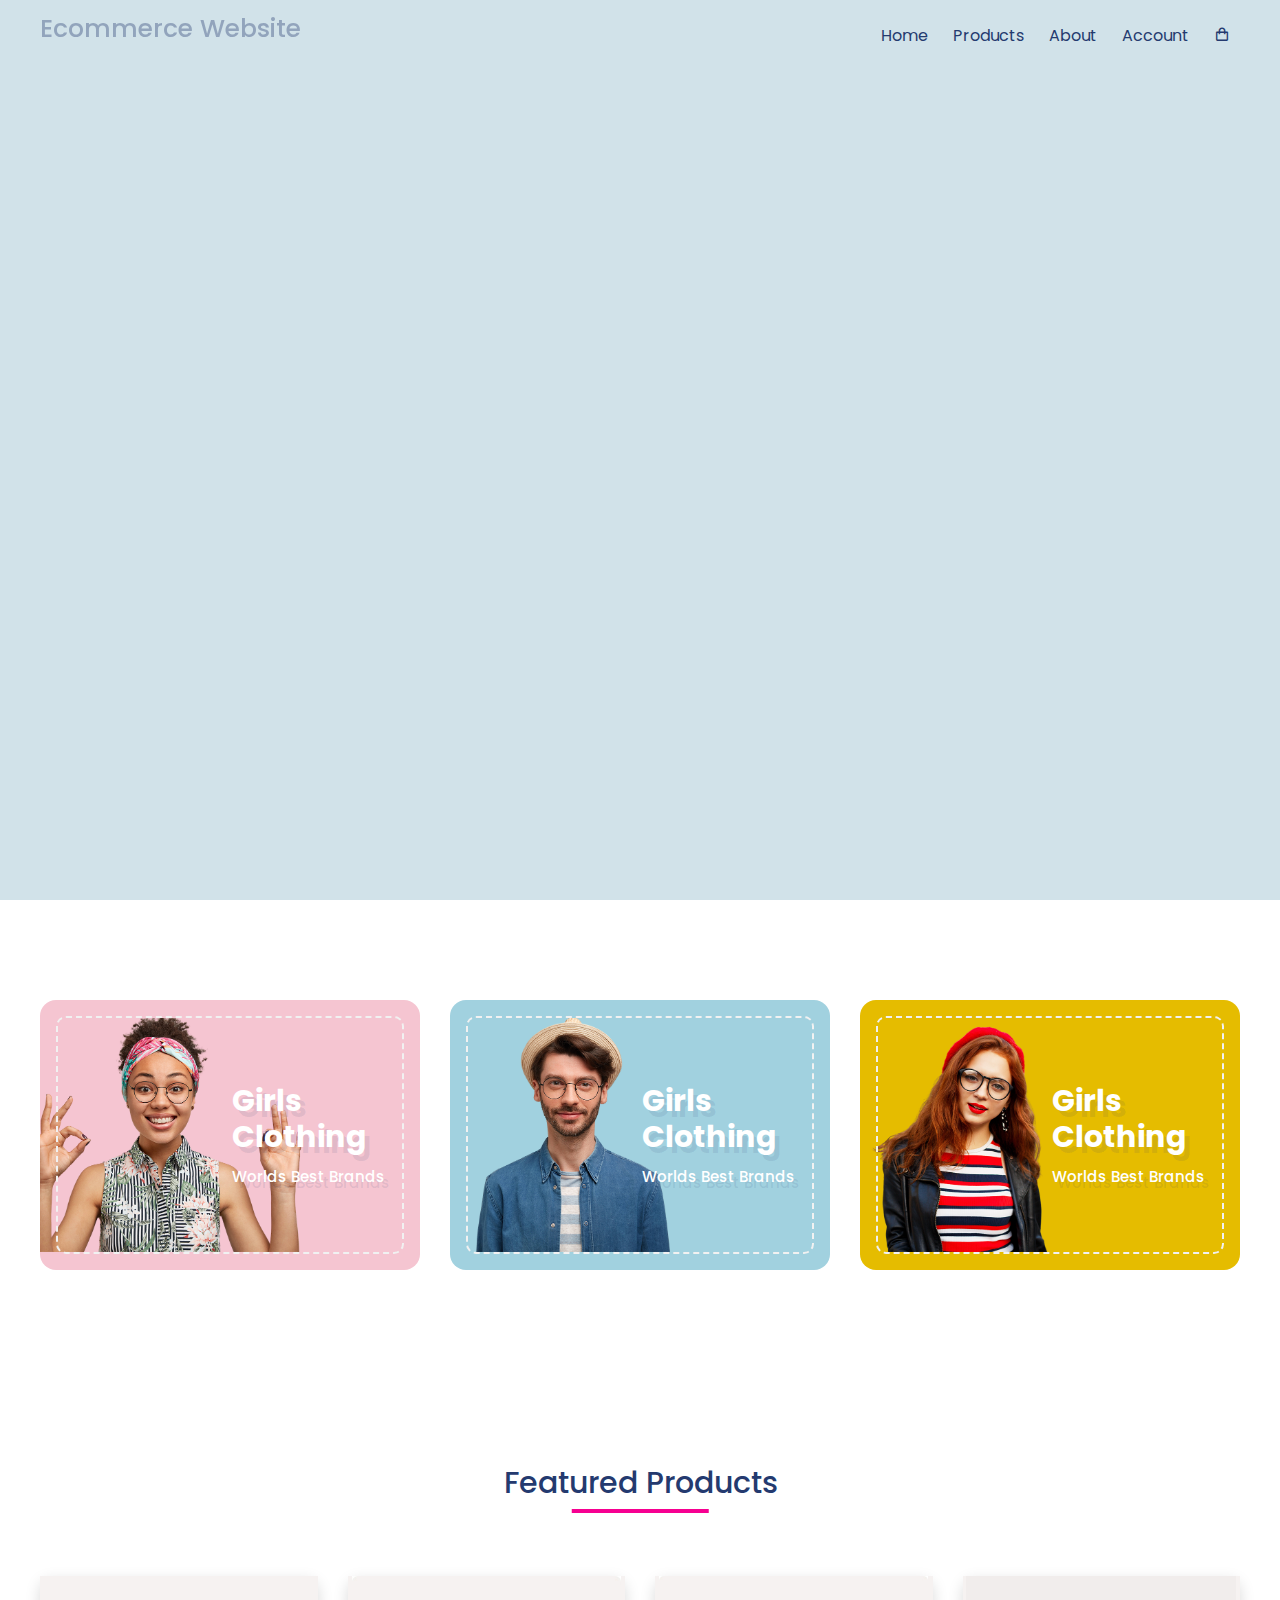
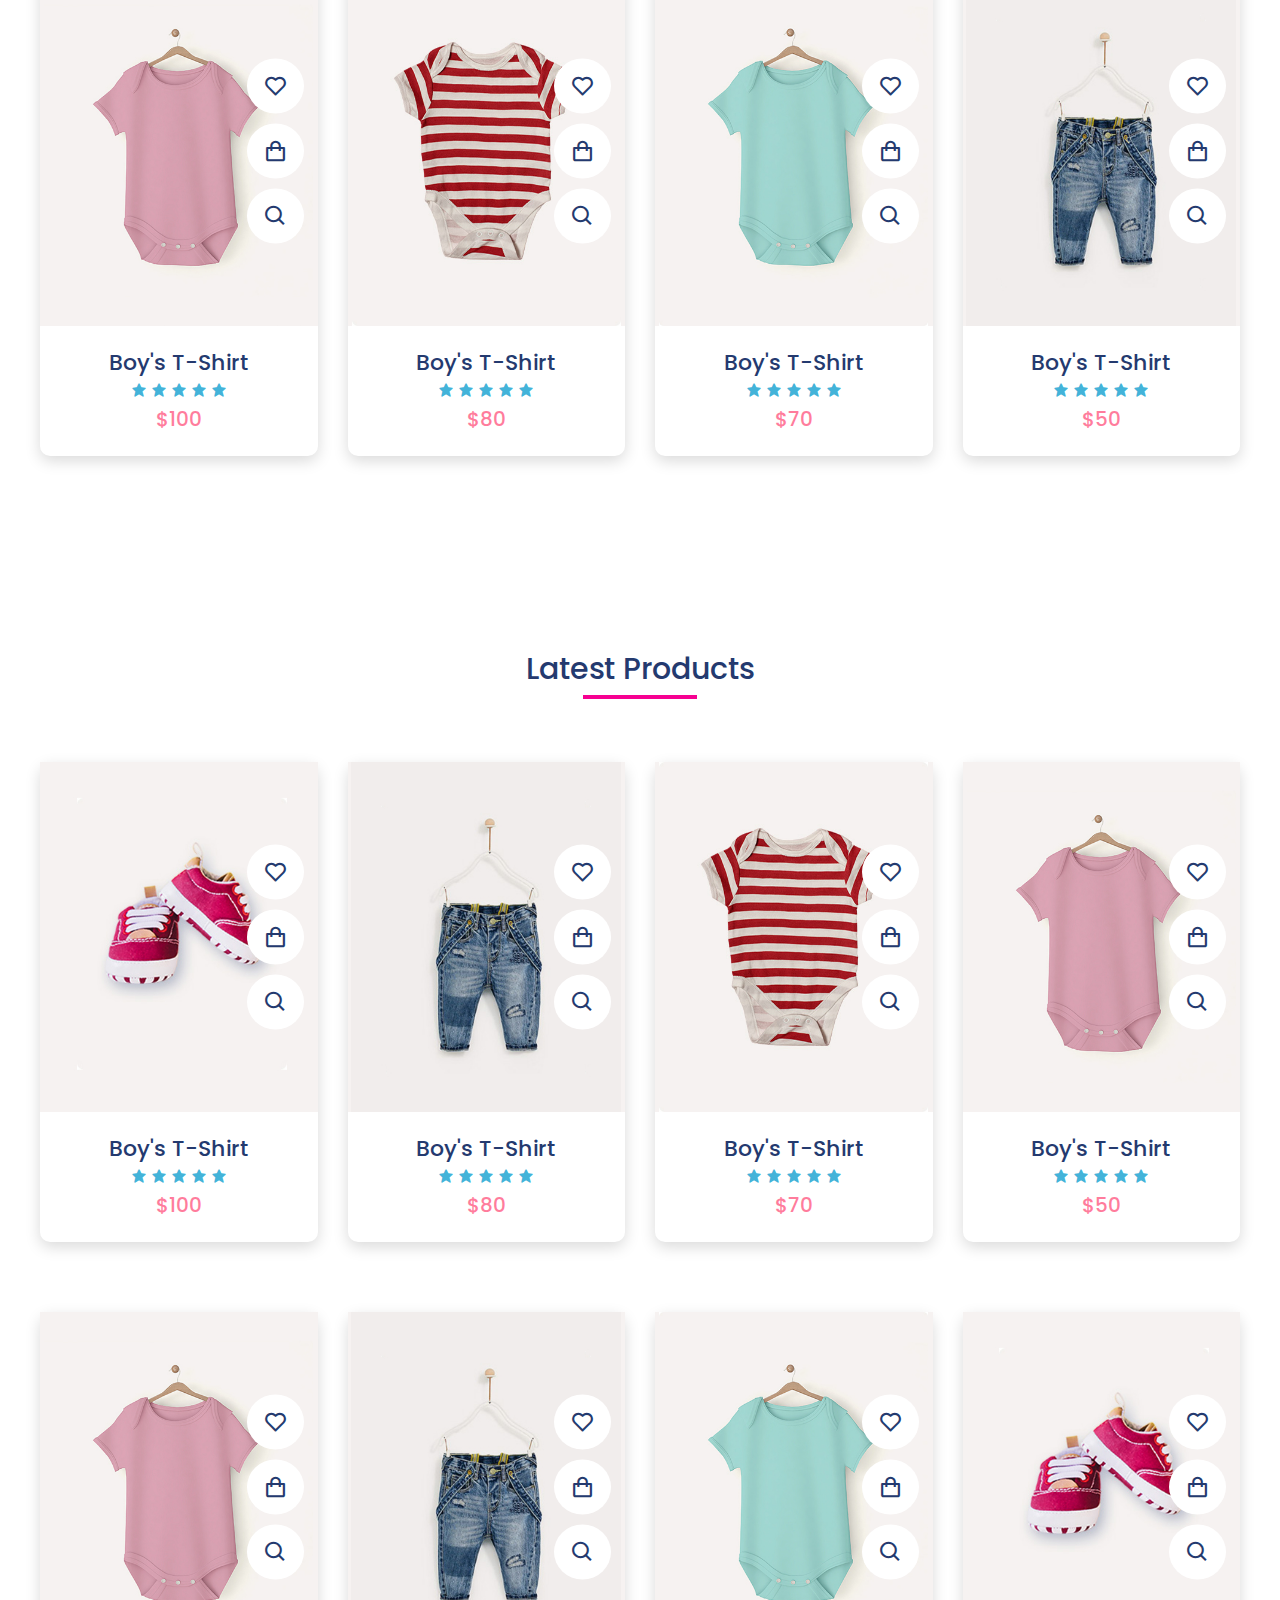
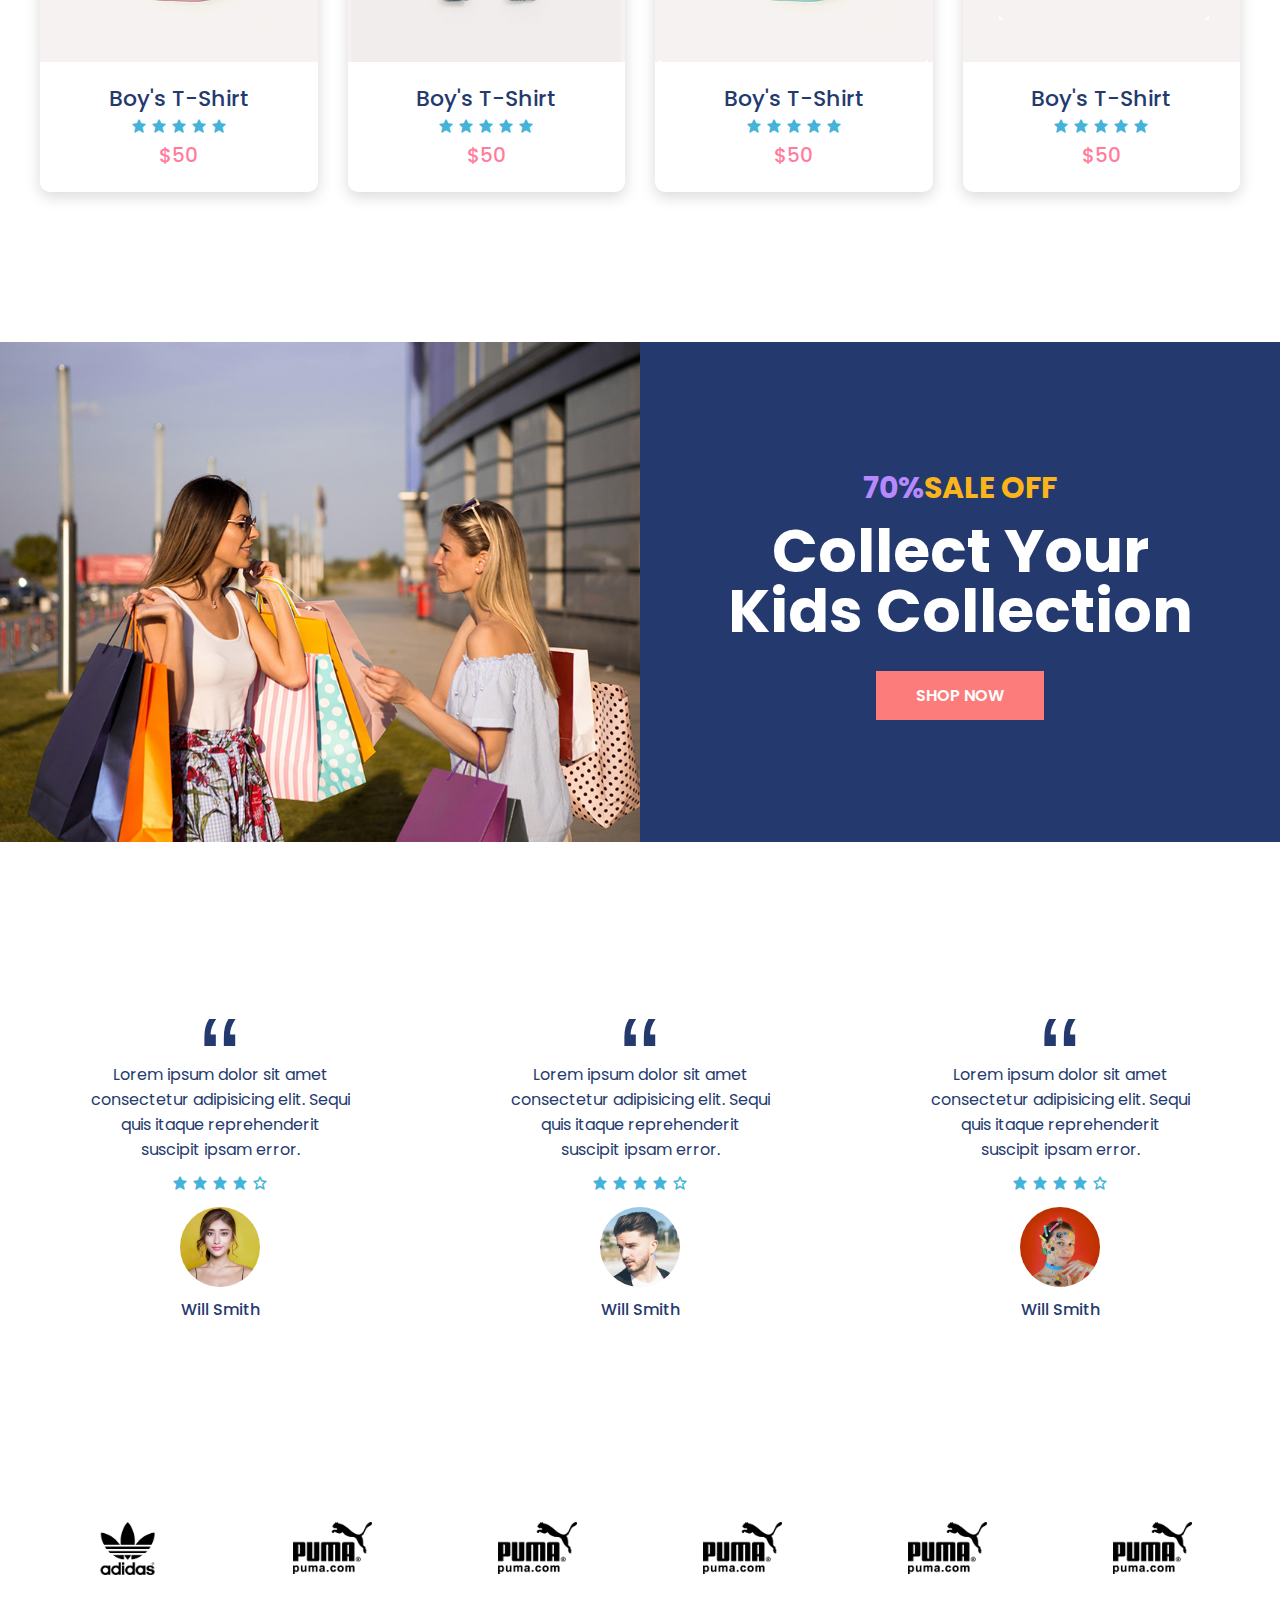
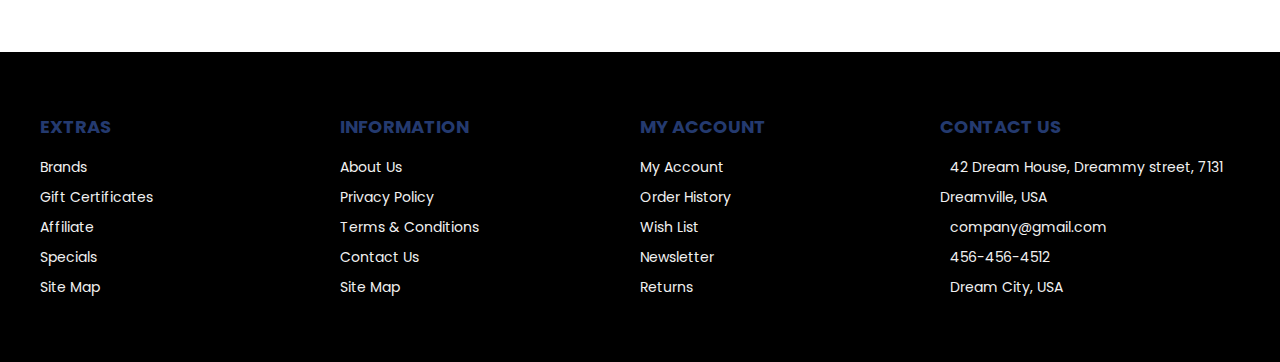
<file: index.html>
<!DOCTYPE html>
<html lang="en">

<head>
    <meta charset="UTF-8">
    <meta name="viewport" content="width=device-width, initial-scale=1.0">
    <link rel="shortcut icon" href="./image/favicon.ico" type="image/x-icon">
    <link rel="stylesheet" href="https://cdn.jsdelivr.net/npm/boxicons@latest/css/boxicons.min.css">
    <link rel="stylesheet" href="./css/style.css">
    <link rel="preconnect" href="https://fonts.gstatic.com">
    <link href="https://fonts.googleapis.com/css2?family=Poppins:ital,wght@0,200;0,400;0,600;0,700;1,300&display=swap" rel="stylesheet">
    <title>Ecommerce Website</title>
</head>

<body>
    <header id="home" class="header">
        <nav class="nav">
            <div class="navigation container">

                <div class="logo">
                    <h1>Ecommerce Website</h1>
                </div>
                <div class="menu">
                    <div class="top-nav">
                        <div class="logo">
                            <h1>Ecommerce Website</h1>
                        </div>

                        <div class="close">
                            <i class="bx bx-x"></i>
                        </div>
                    </div>

                    <ul class="nav-list">
                        <li class="nav-item">
                            <a href="#home" class="nav-link scroll-link">Home</a>
                        </li>
                        <li class="nav-item">
                            <a href="product.html" class="nav-link ">Products</a>
                        </li>
                        <li class="nav-item">
                            <a href="#about" class="nav-link scroll-link">About</a>
                        </li>
                        <li class="nav-item">
                            <a href="#account" class="nav-link scroll-link">Account</a>
                        </li>
                        <li class="nav-item">
                            <a href="cart.html" class="nav-link icon">
                                <i class="bx bx-shopping-bag"></i></a>
                        </li>
                    </ul>
                </div>
                <a href="cart.html" class="cart-icon">
                    <i class="bx bx-shopping-bag"></i></a>
                <div class="hamburger">
                    <i class="bx bx-menu"></i> </div>
        </nav>
        <img src="./image/banner.png" class="hero-img" alt="" />
        <div class="hero-content">
            <h2><span class="discount">70%</span>SALE OFF</h2>
            <h1>
                <span>Summer Vibes</span>
                <span>mode on</span></h1>
            <a href="#" class="btn">shop now</a>
        </div>
    </header>
    <main>
        <section class="section advert">
            <div class="advert-center container">
                <div class="advert-box">
                    <div class="dotted">
                        <div class="container content">
                            <h2>Girls
                                <br /> Clothing
                            </h2>
                            <h4>Worlds Best Brands</h4>
                        </div>
                        <img src="./image/advert1.png" alt="" /> </div>
                </div>
                <div class="advert-box">
                    <div class="dotted">
                        <div class="container content">
                            <h2>Girls
                                <br /> Clothing
                            </h2>
                            <h4>Worlds Best Brands</h4>
                        </div>
                        <img src="./image/advert2.png" alt="" /> </div>
                </div>
                <div class="advert-box">
                    <div class="dotted">
                        <div class="container content">
                            <h2>Girls
                                <br /> Clothing
                            </h2>
                            <h4>Worlds Best Brands</h4>
                        </div>
                        <img src="./image/advert3.png" alt="" /> </div>
                </div>
            </div>
        </section>
        <!--featured product-->
        <section class="section featured">
            <div class="title">
                <h1>Featured Products</h1>
            </div>
            <div class="product-center container">
                <div class="product">
                    <div class="product-header">
                        <img src="./image/pic1.jpg" alt="" />
                        <ul class="icons">
                            <span><i class="bx bx-heart"></i></span>
                            <span><i class="bx bx-shopping-bag"></i></span>
                            <span><i class="bx bx-search"></i></span>
                        </ul>
                    </div>
                    <div class="product-footer">
                        <a href="#">
                            <h3>Boy's T-Shirt</h3>
                        </a>
                        <div class="rating">
                            <i class="bx bxs-star"></i>
                            <i class="bx bxs-star"></i>
                            <i class="bx bxs-star"></i>
                            <i class="bx bxs-star"></i>
                            <i class="bx bxs-star"></i>
                        </div>
                        <h4 class="price">$100</h4>
                    </div>
                </div>
                <div class="product">
                    <div class="product-header">
                        <img src="./image/pic2.jpg" alt="" />
                        <ul class="icons">
                            <span><i class="bx bx-heart"></i></span>
                            <span><i class="bx bx-shopping-bag"></i></span>
                            <span><i class="bx bx-search"></i></span>
                        </ul>
                    </div>
                    <div class="product-footer">
                        <a href="#">
                            <h3>Boy's T-Shirt</h3>
                        </a>
                        <div class="rating">
                            <i class="bx bxs-star"></i>
                            <i class="bx bxs-star"></i>
                            <i class="bx bxs-star"></i>
                            <i class="bx bxs-star"></i>
                            <i class="bx bxs-star"></i>
                        </div>
                        <h4 class="price">$80</h4>
                    </div>
                </div>
                <div class="product">
                    <div class="product-header">
                        <img src="./image/pic3.jpg" alt="" />
                        <ul class="icons">
                            <span><i class="bx bx-heart"></i></span>
                            <span><i class="bx bx-shopping-bag"></i></span>
                            <span><i class="bx bx-search"></i></span>
                        </ul>
                    </div>
                    <div class="product-footer">
                        <a href="#">
                            <h3>Boy's T-Shirt</h3>
                        </a>
                        <div class="rating">
                            <i class="bx bxs-star"></i>
                            <i class="bx bxs-star"></i>
                            <i class="bx bxs-star"></i>
                            <i class="bx bxs-star"></i>
                            <i class="bx bxs-star"></i>
                        </div>
                        <h4 class="price">$70</h4>
                    </div>
                </div>
                <div class="product">
                    <div class="product-header">
                        <img src="./image/pic4.jpg" alt="" />
                        <ul class="icons">
                            <span><i class="bx bx-heart"></i></span>
                            <span><i class="bx bx-shopping-bag"></i></span>
                            <span><i class="bx bx-search"></i></span>
                        </ul>
                    </div>
                    <div class="product-footer">
                        <a href="#">
                            <h3>Boy's T-Shirt</h3>
                        </a>
                        <div class="rating">
                            <i class="bx bxs-star"></i>
                            <i class="bx bxs-star"></i>
                            <i class="bx bxs-star"></i>
                            <i class="bx bxs-star"></i>
                            <i class="bx bxs-star"></i>
                        </div>
                        <h4 class="price">$50</h4>
                    </div>
                </div>
            </div>
        </section>
        <!--Latest Products-->
        <section class="section featured">
            <div class="title">
                <h1>Latest Products</h1>
            </div>
            <div class="product-center container">
                <div class="product">
                    <div class="product-header">
                        <img src="./image/pic5.jpg" alt="" />
                        <ul class="icons">
                            <span><i class="bx bx-heart"></i></span>
                            <span><i class="bx bx-shopping-bag"></i></span>
                            <span><i class="bx bx-search"></i></span>
                        </ul>
                    </div>
                    <div class="product-footer">
                        <a href="#">
                            <h3>Boy's T-Shirt</h3>
                        </a>
                        <div class="rating">
                            <i class="bx bxs-star"></i>
                            <i class="bx bxs-star"></i>
                            <i class="bx bxs-star"></i>
                            <i class="bx bxs-star"></i>
                            <i class="bx bxs-star"></i>
                        </div>
                        <h4 class="price">$100</h4>
                    </div>
                </div>
                <div class="product">
                    <div class="product-header">
                        <img src="./image/pic4.jpg" alt="" />
                        <ul class="icons">
                            <span><i class="bx bx-heart"></i></span>
                            <span><i class="bx bx-shopping-bag"></i></span>
                            <span><i class="bx bx-search"></i></span>
                        </ul>
                    </div>
                    <div class="product-footer">
                        <a href="#">
                            <h3>Boy's T-Shirt</h3>
                        </a>
                        <div class="rating">
                            <i class="bx bxs-star"></i>
                            <i class="bx bxs-star"></i>
                            <i class="bx bxs-star"></i>
                            <i class="bx bxs-star"></i>
                            <i class="bx bxs-star"></i>
                        </div>
                        <h4 class="price">$80</h4>
                    </div>
                </div>
                <div class="product">
                    <div class="product-header">
                        <img src="./image/pic2.jpg" alt="" />
                        <ul class="icons">
                            <span><i class="bx bx-heart"></i></span>
                            <span><i class="bx bx-shopping-bag"></i></span>
                            <span><i class="bx bx-search"></i></span>
                        </ul>
                    </div>
                    <div class="product-footer">
                        <a href="#">
                            <h3>Boy's T-Shirt</h3>
                        </a>
                        <div class="rating">
                            <i class="bx bxs-star"></i>
                            <i class="bx bxs-star"></i>
                            <i class="bx bxs-star"></i>
                            <i class="bx bxs-star"></i>
                            <i class="bx bxs-star"></i>
                        </div>
                        <h4 class="price">$70</h4>
                    </div>
                </div>
                <div class="product">
                    <div class="product-header">
                        <img src="./image/pic1.jpg" alt="" />
                        <ul class="icons">
                            <span><i class="bx bx-heart"></i></span>
                            <span><i class="bx bx-shopping-bag"></i></span>
                            <span><i class="bx bx-search"></i></span>
                        </ul>
                    </div>
                    <div class="product-footer">
                        <a href="#">
                            <h3>Boy's T-Shirt</h3>
                        </a>
                        <div class="rating">
                            <i class="bx bxs-star"></i>
                            <i class="bx bxs-star"></i>
                            <i class="bx bxs-star"></i>
                            <i class="bx bxs-star"></i>
                            <i class="bx bxs-star"></i>
                        </div>
                        <h4 class="price">$50</h4>
                    </div>
                </div>
                <div class="product">
                    <div class="product-header">
                        <img src="./image/pic1.jpg" alt="" />
                        <ul class="icons">
                            <span><i class="bx bx-heart"></i></span>
                            <span><i class="bx bx-shopping-bag"></i></span>
                            <span><i class="bx bx-search"></i></span>
                        </ul>
                    </div>
                    <div class="product-footer">
                        <a href="#">
                            <h3>Boy's T-Shirt</h3>
                        </a>
                        <div class="rating">
                            <i class="bx bxs-star"></i>
                            <i class="bx bxs-star"></i>
                            <i class="bx bxs-star"></i>
                            <i class="bx bxs-star"></i>
                            <i class="bx bxs-star"></i>
                        </div>
                        <h4 class="price">$50</h4>
                    </div>
                </div>
                <div class="product">
                    <div class="product-header">
                        <img src="./image/pic4.jpg" alt="" />
                        <ul class="icons">
                            <span><i class="bx bx-heart"></i></span>
                            <span><i class="bx bx-shopping-bag"></i></span>
                            <span><i class="bx bx-search"></i></span>
                        </ul>
                    </div>
                    <div class="product-footer">
                        <a href="#">
                            <h3>Boy's T-Shirt</h3>
                        </a>
                        <div class="rating">
                            <i class="bx bxs-star"></i>
                            <i class="bx bxs-star"></i>
                            <i class="bx bxs-star"></i>
                            <i class="bx bxs-star"></i>
                            <i class="bx bxs-star"></i>
                        </div>
                        <h4 class="price">$50</h4>
                    </div>
                </div>
                <div class="product">
                    <div class="product-header">
                        <img src="./image/pic3.jpg" alt="" />
                        <ul class="icons">
                            <span><i class="bx bx-heart"></i></span>
                            <span><i class="bx bx-shopping-bag"></i></span>
                            <span><i class="bx bx-search"></i></span>
                        </ul>
                    </div>
                    <div class="product-footer">
                        <a href="#">
                            <h3>Boy's T-Shirt</h3>
                        </a>
                        <div class="rating">
                            <i class="bx bxs-star"></i>
                            <i class="bx bxs-star"></i>
                            <i class="bx bxs-star"></i>
                            <i class="bx bxs-star"></i>
                            <i class="bx bxs-star"></i>
                        </div>
                        <h4 class="price">$50</h4>
                    </div>
                </div>
                <div class="product">
                    <div class="product-header">
                        <img src="./image/pic5.jpg" alt="" />
                        <ul class="icons">
                            <span><i class="bx bx-heart"></i></span>
                            <span><i class="bx bx-shopping-bag"></i></span>
                            <span><i class="bx bx-search"></i></span>
                        </ul>
                    </div>
                    <div class="product-footer">
                        <a href="#">
                            <h3>Boy's T-Shirt</h3>
                        </a>
                        <div class="rating">
                            <i class="bx bxs-star"></i>
                            <i class="bx bxs-star"></i>
                            <i class="bx bxs-star"></i>
                            <i class="bx bxs-star"></i>
                            <i class="bx bxs-star"></i>
                        </div>
                        <h4 class="price">$50</h4>
                    </div>
                </div>
            </div>
        </section>
        <section class="section">
            <div class="product-banner">
                <div class="left">
                    <img src="./image/test.jpg" alt="" /> </div>
                <div class="right">
                    <div class="content">
                        <h2><span class="discount">70%</span>SALE OFF</h2>
                        <h1><span>Collect Your</span>
                            <span>Kids Collection</span>
                        </h1>
                        <a href="#" class="btn">Shop Now</a>
                    </div>
                </div>
            </div>
        </section>
        <!--Testinomial-->
        <section class="section">
            <div class="testimonial-center container">
                <div class="testimonial">
                    <span>&ldquo;</span>
                    <p>Lorem ipsum dolor sit amet consectetur adipisicing elit. Sequi quis itaque reprehenderit suscipit ipsam error.</p>
                    <div class="rating">
                        <i class="bx bxs-star"></i>
                        <i class="bx bxs-star"></i>
                        <i class="bx bxs-star"></i>
                        <i class="bx bxs-star"></i>
                        <i class="bx bx-star"></i>
                    </div>
                    <div class="img-cover">
                        <img src="./image/profile1.jpg" alt="" />
                    </div>
                    <h4>Will Smith</h4>
                </div>
                <div class="testimonial">
                    <span>&ldquo;</span>
                    <p>Lorem ipsum dolor sit amet consectetur adipisicing elit. Sequi quis itaque reprehenderit suscipit ipsam error.</p>
                    <div class="rating">
                        <i class="bx bxs-star"></i>
                        <i class="bx bxs-star"></i>
                        <i class="bx bxs-star"></i>
                        <i class="bx bxs-star"></i>
                        <i class="bx bx-star"></i>
                    </div>
                    <div class="img-cover">
                        <img src="./image/profile2.jpg" alt="" />
                    </div>
                    <h4>Will Smith</h4>
                </div>
                <div class="testimonial">
                    <span>&ldquo;</span>
                    <p>Lorem ipsum dolor sit amet consectetur adipisicing elit. Sequi quis itaque reprehenderit suscipit ipsam error.</p>
                    <div class="rating">
                        <i class="bx bxs-star"></i>
                        <i class="bx bxs-star"></i>
                        <i class="bx bxs-star"></i>
                        <i class="bx bxs-star"></i>
                        <i class="bx bx-star"></i>
                    </div>
                    <div class="img-cover">
                        <img src="./image/profile3.jpg" alt="" />
                    </div>
                    <h4>Will Smith</h4>
                </div>
            </div>
        </section>
        <section class="section">
            <div class="brands-center container">
                <div class="brand">
                    <img src="./image/brand1.png" alt="" />
                </div>
                <div class="brand">
                    <img src="./image/brand2.png" alt="" />
                </div>
                <div class="brand">
                    <img src="./image/brand2.png" alt="" />
                </div>
                <div class="brand">
                    <img src="./image/brand2.png" alt="" />
                </div>
                <div class="brand">
                    <img src="./image/brand2.png" alt="" />
                </div>
                <div class="brand">
                    <img src="./image/brand2.png" alt="" />
                </div>
            </div>
        </section>
        <!-- Footer -->
        <footer id="footer" class="section footer">
            <div class="container">
                <div class="footer-container">
                    <div class="footer-center">
                        <h3>EXTRAS</h3>
                        <a href="#">Brands</a>
                        <a href="#">Gift Certificates</a>
                        <a href="#">Affiliate</a>
                        <a href="#">Specials</a>
                        <a href="#">Site Map</a>
                    </div>
                    <div class="footer-center">
                        <h3>INFORMATION</h3>
                        <a href="#">About Us</a>
                        <a href="#">Privacy Policy</a>
                        <a href="#">Terms & Conditions</a>
                        <a href="#">Contact Us</a>
                        <a href="#">Site Map</a>
                    </div>
                    <div class="footer-center">
                        <h3>MY ACCOUNT</h3>
                        <a href="#">My Account</a>
                        <a href="#">Order History</a>
                        <a href="#">Wish List</a>
                        <a href="#">Newsletter</a>
                        <a href="#">Returns</a>
                    </div>
                    <div class="footer-center">
                        <h3>CONTACT US</h3>
                        <div>
                            <span>
              <i class="fas fa-map-marker-alt"></i>
            </span>42 Dream House, Dreammy street, 7131 Dreamville, USA
                        </div>
                        <div>
                            <span>
              <i class="far fa-envelope"></i>
            </span>company@gmail.com
                        </div>
                        <div>
                            <span>
              <i class="fas fa-phone"></i>
            </span> 456-456-4512
                        </div>
                        <div>
                            <span>
              <i class="far fa-paper-plane"></i>
            </span> Dream City, USA
                        </div>
                    </div>
                </div>
            </div>
            </div>
        </footer>
        <!-- End Footer -->
    </main>
    <script src=" https://cdnjs.cloudflare.com/ajax/libs/gsap/3.6.0/gsap.min.js "></script>
    <script src="./js/index.js "></script>
</body>

</html>
</file>
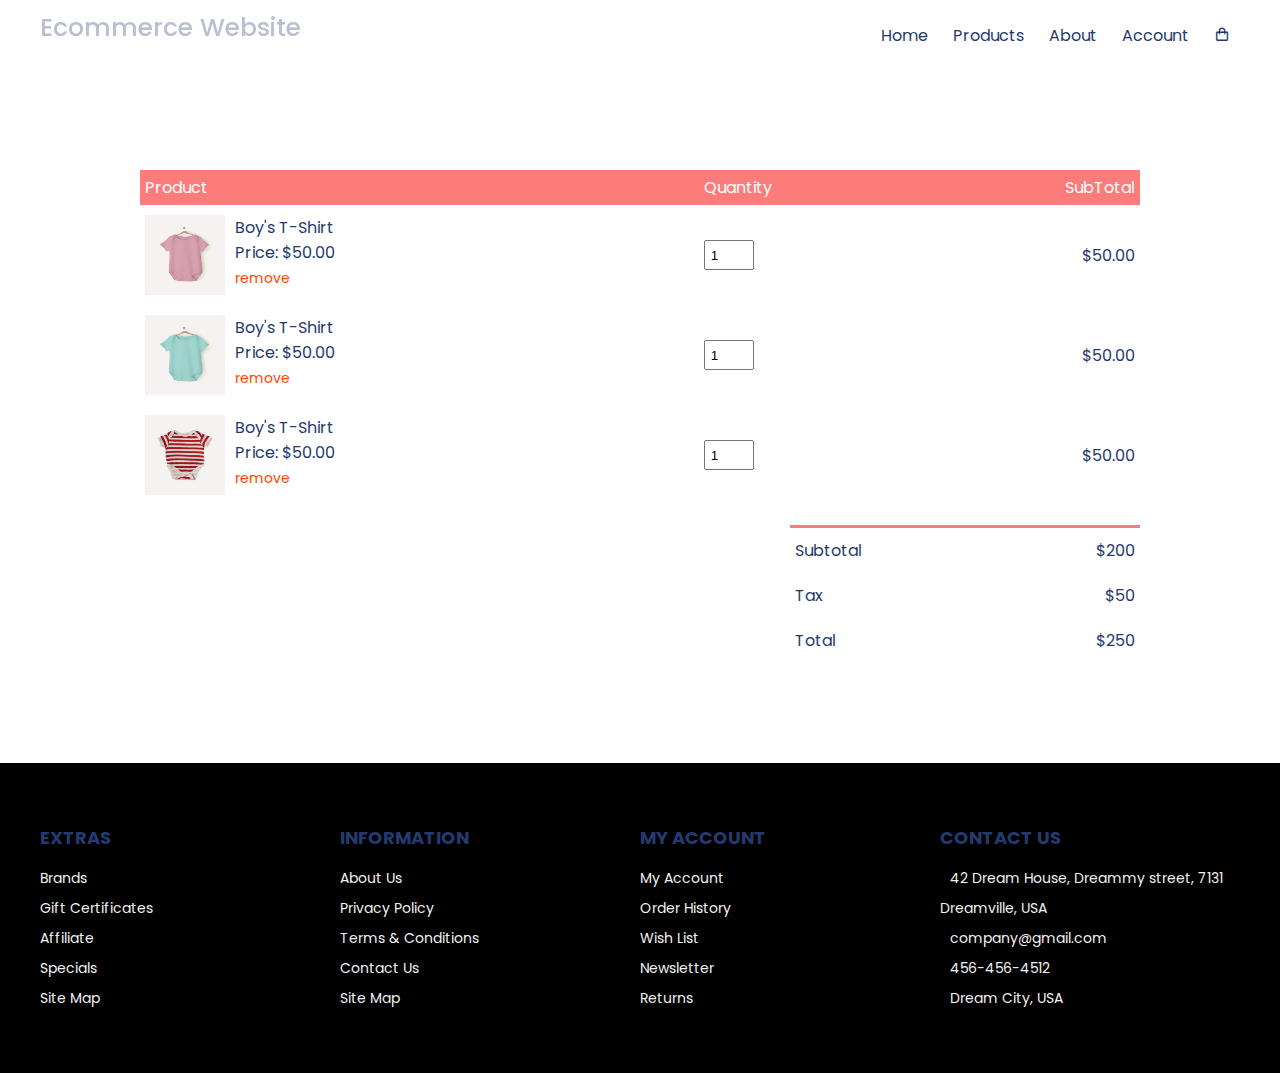
<file: cart.html>
<!DOCTYPE html>
<html lang="en">

<head>
    <meta charset="UTF-8">
    <meta name="viewport" content="width=device-width, initial-scale=1.0">
    <link rel="shortcut icon" href="./image/favicon.ico" type="image/x-icon">
    <link rel="stylesheet" href="https://cdn.jsdelivr.net/npm/boxicons@latest/css/boxicons.min.css">
    <link rel="stylesheet" href="./css/style.css">
    <link rel="preconnect" href="https://fonts.gstatic.com">
    <link href="https://fonts.googleapis.com/css2?family=Poppins:ital,wght@0,200;0,400;0,600;0,700;1,300&display=swap" rel="stylesheet">
    <title>Your Cart</title>
</head>

<body>

    <nav class="nav">
        <div class="navigation container">

            <div class="logo">
                <h1>Ecommerce Website</h1>
            </div>
            <div class="menu">
                <div class="top-nav">
                    <div class="logo">
                        <h1>Ecommerce Website</h1>
                    </div>

                    <div class="close">
                        <i class="bx bx-x"></i>
                    </div>
                </div>

                <ul class="nav-list">
                    <li class="nav-item">
                        <a href="#home" class="nav-link scroll-link">Home</a>
                    </li>
                    <li class="nav-item">
                        <a href="product.html" class="nav-link ">Products</a>
                    </li>
                    <li class="nav-item">
                        <a href="#about" class="nav-link scroll-link">About</a>
                    </li>
                    <li class="nav-item">
                        <a href="#account" class="nav-link scroll-link">Account</a>
                    </li>
                    <li class="nav-item">
                        <a href="cart.html" class="nav-link icon">
                            <i class="bx bx-shopping-bag"></i></a>
                    </li>
                </ul>
            </div>
            <a href="cart.html" class="cart-icon">
                <i class="bx bx-shopping-bag"></i></a>
            <div class="hamburger">
                <i class="bx bx-menu"></i> </div>
    </nav>

    <div class="container-md cart">
        <table>
            <tr>
                <th>Product</th>
                <th>Quantity</th>
                <th>SubTotal</th>
            </tr>
            <tr>
                <td>
                    <div class="cart-info">
                        <img src="./image/pic1.jpg" alt="" />
                        <div>
                            <p>Boy's T-Shirt</p>
                            <span>Price: $50.00</span>
                            <br/>
                            <a href="#">remove</a>
                        </div>
                    </div>
                </td>
                <td><input type="number" value="1" min="1"></td>
                <td>$50.00</td>
            </tr>
            <tr>
                <td>
                    <div class="cart-info">
                        <img src="./image/pic3.jpg" alt="" />
                        <div>
                            <p>Boy's T-Shirt</p>
                            <span>Price: $50.00</span>
                            <br/>
                            <a href="#">remove</a>
                        </div>
                    </div>
                </td>
                <td><input type="number" value="1" min="1"></td>
                <td>$50.00</td>
            </tr>
            <tr>
                <td>
                    <div class="cart-info">
                        <img src="./image/pic2.jpg" alt="" />
                        <div>
                            <p>Boy's T-Shirt</p>
                            <span>Price: $50.00</span>
                            <br/>
                            <a href="#">remove</a>
                        </div>
                    </div>
                </td>
                <td><input type="number" value="1" min="1"></td>
                <td>$50.00</td>
            </tr>
        </table>
        <div class="total-price">
            <table>
                <tr>
                    <td>Subtotal</td>
                    <td>$200</td>
                </tr>
                <tr>
                    <td>Tax</td>
                    <td>$50</td>
                </tr>
                <tr>
                    <td>Total</td>
                    <td>$250</td>
                </tr>
            </table>
        </div>
    </div>

    <!-- Footer -->
    <footer id="footer" class="section footer">
        <div class="container">
            <div class="footer-container">
                <div class="footer-center">
                    <h3>EXTRAS</h3>
                    <a href="#">Brands</a>
                    <a href="#">Gift Certificates</a>
                    <a href="#">Affiliate</a>
                    <a href="#">Specials</a>
                    <a href="#">Site Map</a>
                </div>
                <div class="footer-center">
                    <h3>INFORMATION</h3>
                    <a href="#">About Us</a>
                    <a href="#">Privacy Policy</a>
                    <a href="#">Terms & Conditions</a>
                    <a href="#">Contact Us</a>
                    <a href="#">Site Map</a>
                </div>
                <div class="footer-center">
                    <h3>MY ACCOUNT</h3>
                    <a href="#">My Account</a>
                    <a href="#">Order History</a>
                    <a href="#">Wish List</a>
                    <a href="#">Newsletter</a>
                    <a href="#">Returns</a>
                </div>
                <div class="footer-center">
                    <h3>CONTACT US</h3>
                    <div>
                        <span>
              <i class="fas fa-map-marker-alt"></i>
            </span>42 Dream House, Dreammy street, 7131 Dreamville, USA
                    </div>
                    <div>
                        <span>
              <i class="far fa-envelope"></i>
            </span>company@gmail.com
                    </div>
                    <div>
                        <span>
              <i class="fas fa-phone"></i>
            </span> 456-456-4512
                    </div>
                    <div>
                        <span>
              <i class="far fa-paper-plane"></i>
            </span> Dream City, USA
                    </div>
                </div>
            </div>
        </div>
        </div>
    </footer>
    <!-- End Footer -->
    </main>
    <script src=" https://cdnjs.cloudflare.com/ajax/libs/gsap/3.6.0/gsap.min.js "></script>
    <script src="./js/index.js "></script>
</body>

</html>
</file>
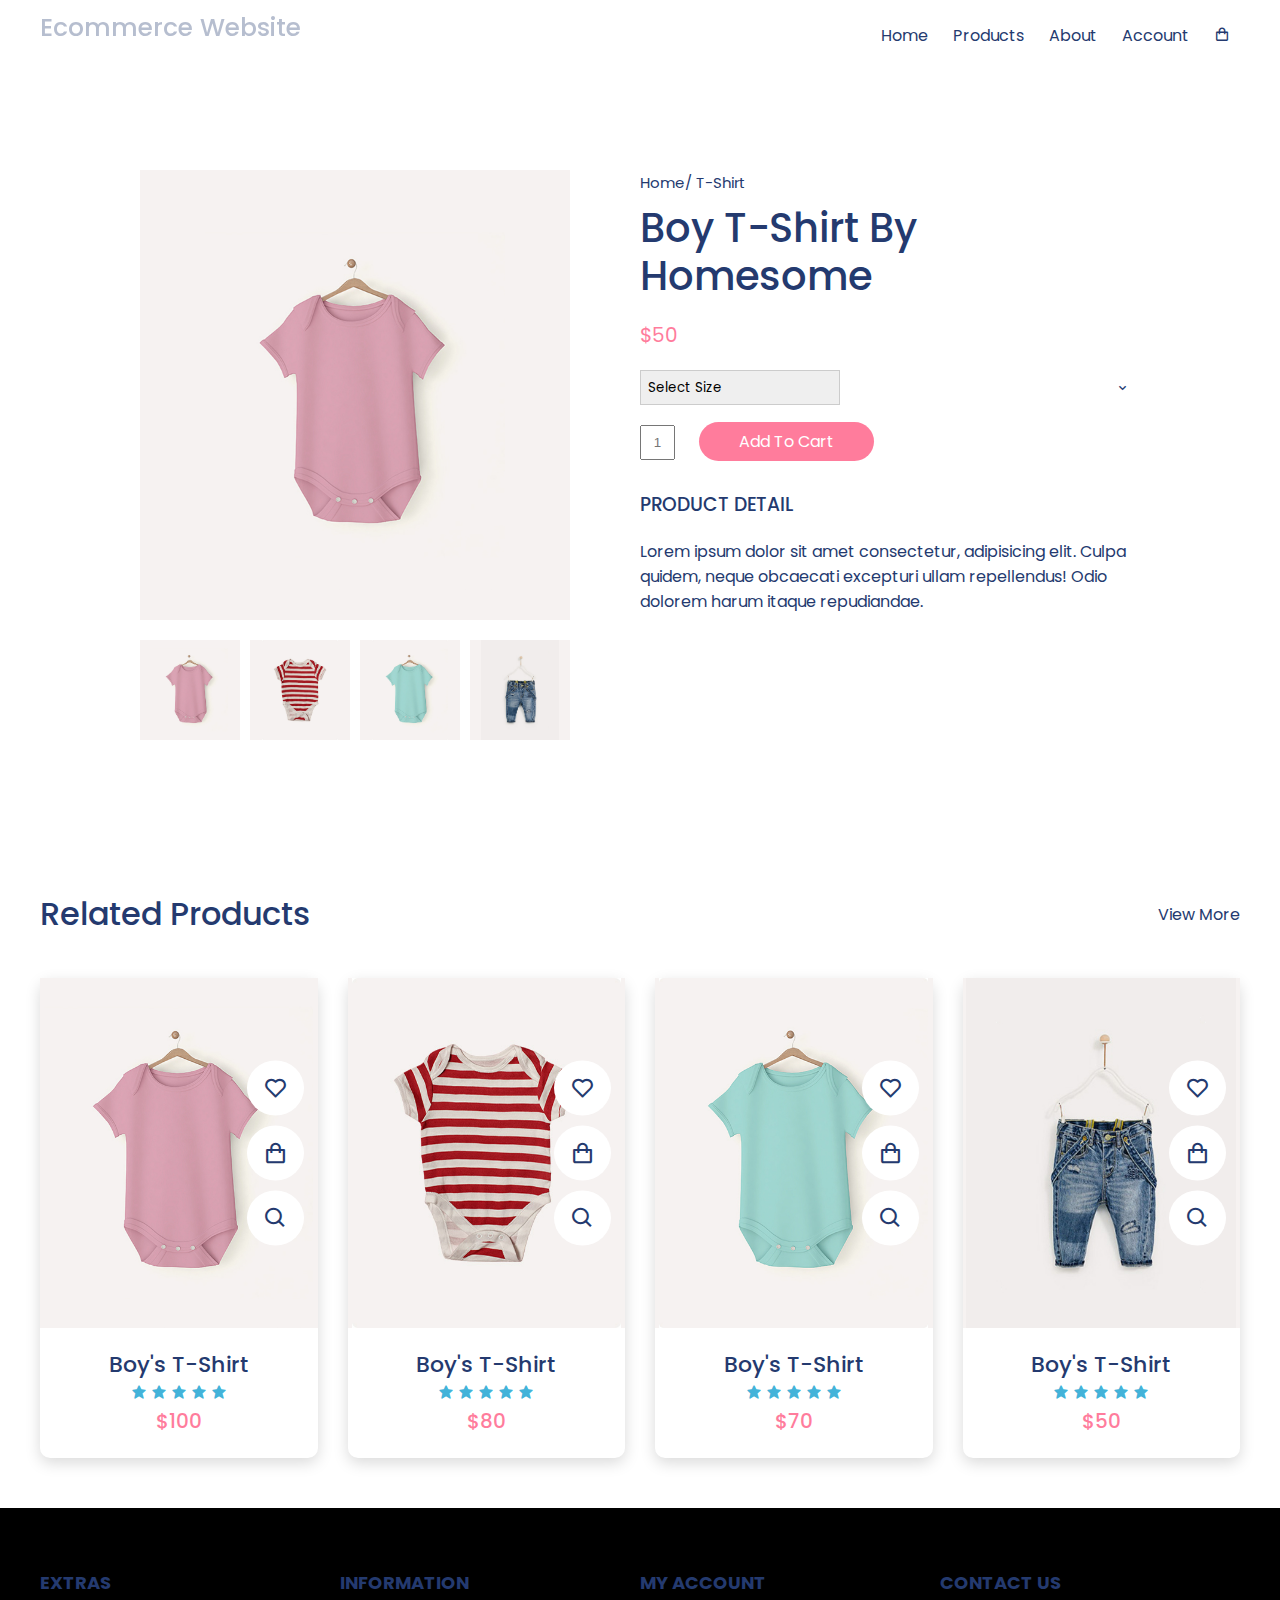
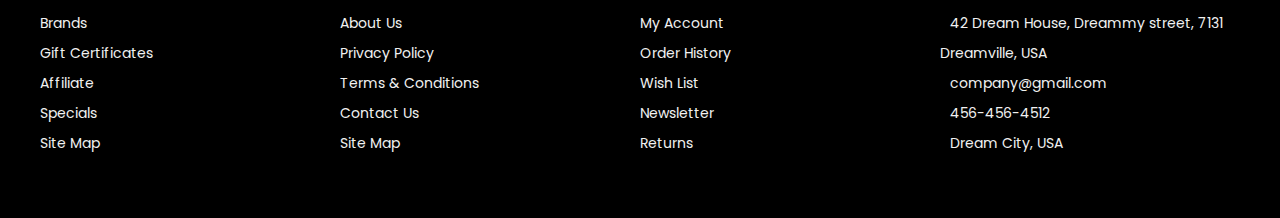
<file: product-detail.html>
<!DOCTYPE html>
<html lang="en">

<head>
    <meta charset="UTF-8">
    <meta name="viewport" content="width=device-width, initial-scale=1.0">
    <link rel="shortcut icon" href="./image/favicon.ico" type="image/x-icon">
    <link rel="stylesheet" href="https://cdn.jsdelivr.net/npm/boxicons@latest/css/boxicons.min.css">
    <link rel="stylesheet" href="./css/style.css">
    <link rel="preconnect" href="https://fonts.gstatic.com">
    <link href="https://fonts.googleapis.com/css2?family=Poppins:ital,wght@0,200;0,400;0,600;0,700;1,300&display=swap" rel="stylesheet">
    <title>Ecommerce Website</title>
</head>

<body>

    <nav class="nav">
        <div class="navigation container">

            <div class="logo">
                <h1>Ecommerce Website</h1>
            </div>
            <div class="menu">
                <div class="top-nav">
                    <div class="logo">
                        <h1>Ecommerce Website</h1>
                    </div>

                    <div class="close">
                        <i class="bx bx-x"></i>
                    </div>
                </div>

                <ul class="nav-list">
                    <li class="nav-item">
                        <a href="#home" class="nav-link scroll-link">Home</a>
                    </li>
                    <li class="nav-item">
                        <a href="product.html" class="nav-link ">Products</a>
                    </li>
                    <li class="nav-item">
                        <a href="#about" class="nav-link scroll-link">About</a>
                    </li>
                    <li class="nav-item">
                        <a href="#account" class="nav-link scroll-link">Account</a>
                    </li>
                    <li class="nav-item">
                        <a href="cart.html" class="nav-link icon">
                            <i class="bx bx-shopping-bag"></i></a>
                    </li>
                </ul>
            </div>
            <a href="cart.html" class="cart-icon">
                <i class="bx bx-shopping-bag"></i></a>
            <div class="hamburger">
                <i class="bx bx-menu"></i> </div>
    </nav>
    <!--Product Details-->
    <section class="section product-detail">
        <div class="details container-md">
            <div class="left">
                <div class="main">
                    <img src="./image/pic1.jpg" alt="">
                </div>
                <div class="thumbnails">
                    <div class="thumbnail">
                        <img src="./image/pic1.jpg" alt="">
                    </div>
                    <div class="thumbnail">
                        <img src="./image/pic2.jpg" alt="">
                    </div>
                    <div class="thumbnail">
                        <img src="./image/pic3.jpg" alt="">
                    </div>
                    <div class="thumbnail">
                        <img src="./image/pic4.jpg" alt="">
                    </div>
                </div>
            </div>
            <div class="right">
                <span>Home/ T-Shirt</span>
                <h1>Boy T-Shirt By Homesome</h1>
                <div class="price">$50</div>
                <form>
                    <select>
                        <option value="Select Size" selected disabled>Select Size</option>
                        <option value="32">32</option>
                        <option value="42">42</option>
                        <option value="52">52</option>
                        <option value="62">62</option>
                    </select>
                    <span><i class="bx bx-chevron-down"></i></span>
                </form>
                <form class="form">
                    <input type="text" placeholder="1">
                    <a href="cart.html" class="addCart">Add To Cart</a>
                </form>
                <h3>Product Detail</h3>
                <p>Lorem ipsum dolor sit amet consectetur, adipisicing elit. Culpa quidem, neque obcaecati excepturi ullam repellendus! Odio dolorem harum itaque repudiandae.

                </p>
            </div>
        </div>

    </section>
    <!--Related product-->
    <section class="section featured">
        <div class="top container">
            <h1>Related Products</h1>
            <a href="#">View More</a>
        </div>
        <div class="product-center container">
            <div class="product">
                <div class="product-header">
                    <img src="./image/pic1.jpg" alt="" />
                    <ul class="icons">
                        <span><i class="bx bx-heart"></i></span>
                        <span><i class="bx bx-shopping-bag"></i></span>
                        <span><i class="bx bx-search"></i></span>
                    </ul>
                </div>
                <div class="product-footer">
                    <a href="#">
                        <h3>Boy's T-Shirt</h3>
                    </a>
                    <div class="rating">
                        <i class="bx bxs-star"></i>
                        <i class="bx bxs-star"></i>
                        <i class="bx bxs-star"></i>
                        <i class="bx bxs-star"></i>
                        <i class="bx bxs-star"></i>
                    </div>
                    <h4 class="price">$100</h4>
                </div>
            </div>
            <div class="product">
                <div class="product-header">
                    <img src="./image/pic2.jpg" alt="" />
                    <ul class="icons">
                        <span><i class="bx bx-heart"></i></span>
                        <span><i class="bx bx-shopping-bag"></i></span>
                        <span><i class="bx bx-search"></i></span>
                    </ul>
                </div>
                <div class="product-footer">
                    <a href="#">
                        <h3>Boy's T-Shirt</h3>
                    </a>
                    <div class="rating">
                        <i class="bx bxs-star"></i>
                        <i class="bx bxs-star"></i>
                        <i class="bx bxs-star"></i>
                        <i class="bx bxs-star"></i>
                        <i class="bx bxs-star"></i>
                    </div>
                    <h4 class="price">$80</h4>
                </div>
            </div>
            <div class="product">
                <div class="product-header">
                    <img src="./image/pic3.jpg" alt="" />
                    <ul class="icons">
                        <span><i class="bx bx-heart"></i></span>
                        <span><i class="bx bx-shopping-bag"></i></span>
                        <span><i class="bx bx-search"></i></span>
                    </ul>
                </div>
                <div class="product-footer">
                    <a href="#">
                        <h3>Boy's T-Shirt</h3>
                    </a>
                    <div class="rating">
                        <i class="bx bxs-star"></i>
                        <i class="bx bxs-star"></i>
                        <i class="bx bxs-star"></i>
                        <i class="bx bxs-star"></i>
                        <i class="bx bxs-star"></i>
                    </div>
                    <h4 class="price">$70</h4>
                </div>
            </div>
            <div class="product">
                <div class="product-header">
                    <img src="./image/pic4.jpg" alt="" />
                    <ul class="icons">
                        <span><i class="bx bx-heart"></i></span>
                        <span><i class="bx bx-shopping-bag"></i></span>
                        <span><i class="bx bx-search"></i></span>
                    </ul>
                </div>
                <div class="product-footer">
                    <a href="#">
                        <h3>Boy's T-Shirt</h3>
                    </a>
                    <div class="rating">
                        <i class="bx bxs-star"></i>
                        <i class="bx bxs-star"></i>
                        <i class="bx bxs-star"></i>
                        <i class="bx bxs-star"></i>
                        <i class="bx bxs-star"></i>
                    </div>
                    <h4 class="price">$50</h4>
                </div>
            </div>
        </div>
    </section>
    <!-- Footer -->
    <footer id="footer" class="section footer">
        <div class="container">
            <div class="footer-container">
                <div class="footer-center">
                    <h3>EXTRAS</h3>
                    <a href="#">Brands</a>
                    <a href="#">Gift Certificates</a>
                    <a href="#">Affiliate</a>
                    <a href="#">Specials</a>
                    <a href="#">Site Map</a>
                </div>
                <div class="footer-center">
                    <h3>INFORMATION</h3>
                    <a href="#">About Us</a>
                    <a href="#">Privacy Policy</a>
                    <a href="#">Terms & Conditions</a>
                    <a href="#">Contact Us</a>
                    <a href="#">Site Map</a>
                </div>
                <div class="footer-center">
                    <h3>MY ACCOUNT</h3>
                    <a href="#">My Account</a>
                    <a href="#">Order History</a>
                    <a href="#">Wish List</a>
                    <a href="#">Newsletter</a>
                    <a href="#">Returns</a>
                </div>
                <div class="footer-center">
                    <h3>CONTACT US</h3>
                    <div>
                        <span>
              <i class="fas fa-map-marker-alt"></i>
            </span>42 Dream House, Dreammy street, 7131 Dreamville, USA
                    </div>
                    <div>
                        <span>
              <i class="far fa-envelope"></i>
            </span>company@gmail.com
                    </div>
                    <div>
                        <span>
              <i class="fas fa-phone"></i>
            </span> 456-456-4512
                    </div>
                    <div>
                        <span>
              <i class="far fa-paper-plane"></i>
            </span> Dream City, USA
                    </div>
                </div>
            </div>
        </div>
        </div>
    </footer>
    <!-- End Footer -->
    </main>
    <script src=" https://cdnjs.cloudflare.com/ajax/libs/gsap/3.6.0/gsap.min.js "></script>
    <script src="./js/index.js "></script>
</body>

</html>
</file>
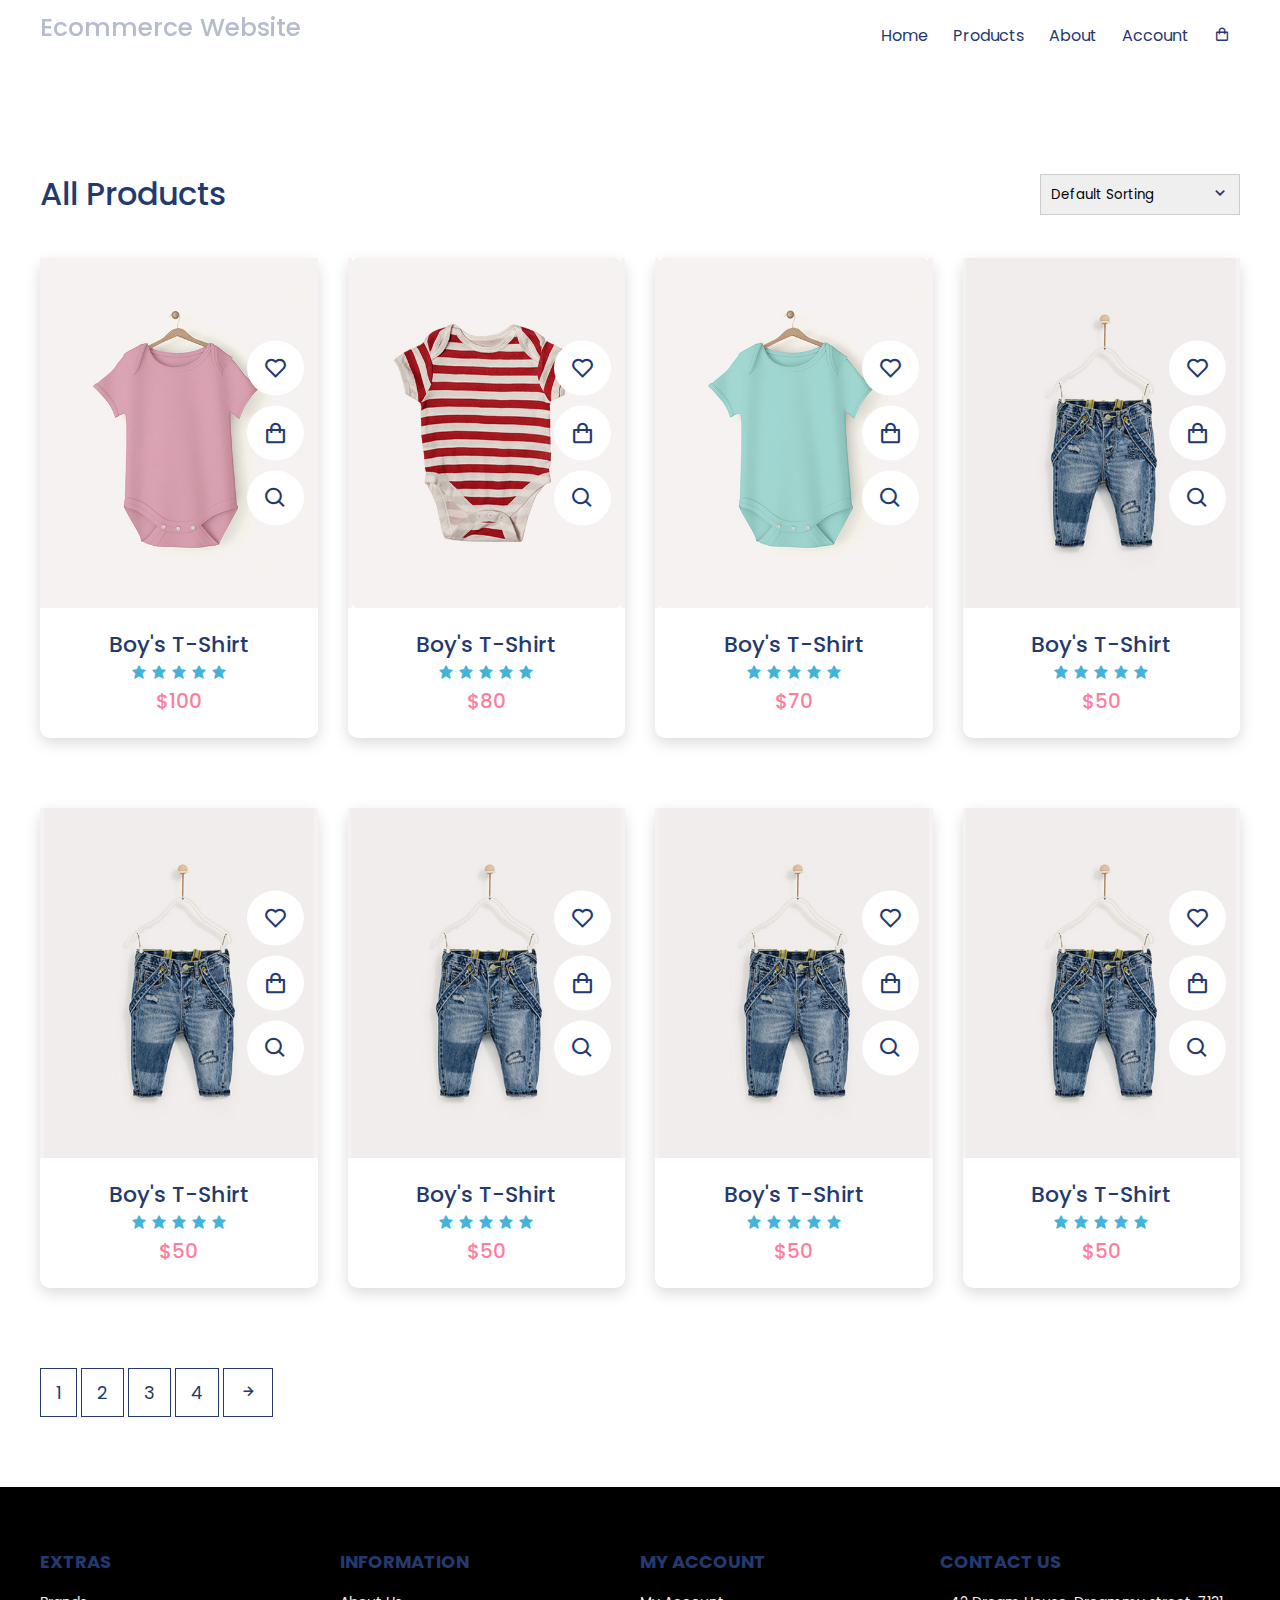
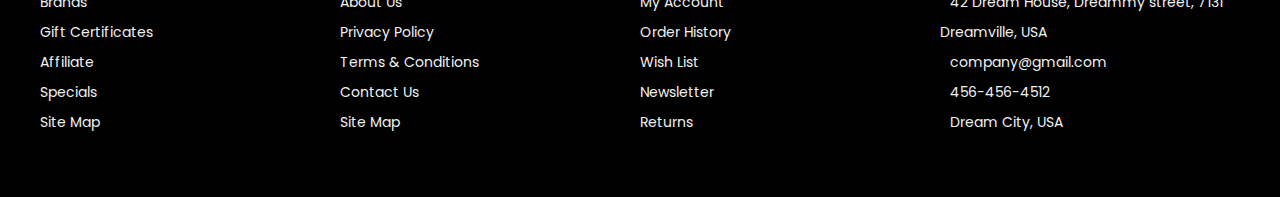
<file: product.html>
<!DOCTYPE html>
<html lang="en">

<head>
    <meta charset="UTF-8">
    <meta name="viewport" content="width=device-width, initial-scale=1.0">
    <link rel="shortcut icon" href="./image/favicon.ico" type="image/x-icon">
    <link rel="stylesheet" href="https://cdn.jsdelivr.net/npm/boxicons@latest/css/boxicons.min.css">
    <link rel="stylesheet" href="./css/style.css">
    <link rel="preconnect" href="https://fonts.gstatic.com">
    <link href="https://fonts.googleapis.com/css2?family=Poppins:ital,wght@0,200;0,400;0,600;0,700;1,300&display=swap" rel="stylesheet">
    <title>Ecommerce Website</title>
</head>

<body>

    <nav class="nav">
        <div class="navigation container">

            <div class="logo">
                <h1>Ecommerce Website</h1>
            </div>
            <div class="menu">
                <div class="top-nav">
                    <div class="logo">
                        <h1>Ecommerce Website</h1>
                    </div>

                    <div class="close">
                        <i class="bx bx-x"></i>
                    </div>
                </div>

                <ul class="nav-list">
                    <li class="nav-item">
                        <a href="#home" class="nav-link scroll-link">Home</a>
                    </li>
                    <li class="nav-item">
                        <a href="product.html" class="nav-link ">Products</a>
                    </li>
                    <li class="nav-item">
                        <a href="#about" class="nav-link scroll-link">About</a>
                    </li>
                    <li class="nav-item">
                        <a href="#account" class="nav-link scroll-link">Account</a>
                    </li>
                    <li class="nav-item">
                        <a href="cart.html" class="nav-link icon">
                            <i class="bx bx-shopping-bag"></i></a>
                    </li>
                </ul>
            </div>
            <a href="cart.html" class="cart-icon">
                <i class="bx bx-shopping-bag"></i></a>
            <div class="hamburger">
                <i class="bx bx-menu"></i> </div>


    </nav>
    <!--All product-->
    <section class="section all-products">
        <div class="top container">
            <h1>All Products</h1>
            <form>
                <select>
                    <option value="1">Default Sorting</option>
                    <option value="2">Sort By Price</option>
                    <option value="3">Sort By Popularity</option>
                    <option value="4">Sort By Sale</option>
                    <option value="5">Sort By Rating</option>
                </select>
                <span><i class="bx bx-chevron-down"></i></span>
            </form>
        </div>
        <div class="product-center container">
            <div class="product">
                <div class="product-header">
                    <img src="./image/pic1.jpg" alt="" />
                    <ul class="icons">
                        <span><i class="bx bx-heart"></i></span>
                        <span><i class="bx bx-shopping-bag"></i></span>
                        <span><i class="bx bx-search"></i></span>
                    </ul>
                </div>
                <div class="product-footer">
                    <a href="product-detail.html">
                        <h3>Boy's T-Shirt</h3>
                    </a>
                    <div class="rating">
                        <i class="bx bxs-star"></i>
                        <i class="bx bxs-star"></i>
                        <i class="bx bxs-star"></i>
                        <i class="bx bxs-star"></i>
                        <i class="bx bxs-star"></i>
                    </div>
                    <h4 class="price">$100</h4>
                </div>
            </div>
            <div class="product">
                <div class="product-header">
                    <img src="./image/pic2.jpg" alt="" />
                    <ul class="icons">
                        <span><i class="bx bx-heart"></i></span>
                        <span><i class="bx bx-shopping-bag"></i></span>
                        <span><i class="bx bx-search"></i></span>
                    </ul>
                </div>
                <div class="product-footer">
                    <a href="#">
                        <h3>Boy's T-Shirt</h3>
                    </a>
                    <div class="rating">
                        <i class="bx bxs-star"></i>
                        <i class="bx bxs-star"></i>
                        <i class="bx bxs-star"></i>
                        <i class="bx bxs-star"></i>
                        <i class="bx bxs-star"></i>
                    </div>
                    <h4 class="price">$80</h4>
                </div>
            </div>
            <div class="product">
                <div class="product-header">
                    <img src="./image/pic3.jpg" alt="" />
                    <ul class="icons">
                        <span><i class="bx bx-heart"></i></span>
                        <span><i class="bx bx-shopping-bag"></i></span>
                        <span><i class="bx bx-search"></i></span>
                    </ul>
                </div>
                <div class="product-footer">
                    <a href="#">
                        <h3>Boy's T-Shirt</h3>
                    </a>
                    <div class="rating">
                        <i class="bx bxs-star"></i>
                        <i class="bx bxs-star"></i>
                        <i class="bx bxs-star"></i>
                        <i class="bx bxs-star"></i>
                        <i class="bx bxs-star"></i>
                    </div>
                    <h4 class="price">$70</h4>
                </div>
            </div>
            <div class="product">
                <div class="product-header">
                    <img src="./image/pic4.jpg" alt="" />
                    <ul class="icons">
                        <span><i class="bx bx-heart"></i></span>
                        <span><i class="bx bx-shopping-bag"></i></span>
                        <span><i class="bx bx-search"></i></span>
                    </ul>
                </div>
                <div class="product-footer">
                    <a href="#">
                        <h3>Boy's T-Shirt</h3>
                    </a>
                    <div class="rating">
                        <i class="bx bxs-star"></i>
                        <i class="bx bxs-star"></i>
                        <i class="bx bxs-star"></i>
                        <i class="bx bxs-star"></i>
                        <i class="bx bxs-star"></i>
                    </div>
                    <h4 class="price">$50</h4>
                </div>
            </div>
            <div class="product">
                <div class="product-header">
                    <img src="./image/pic4.jpg" alt="" />
                    <ul class="icons">
                        <span><i class="bx bx-heart"></i></span>
                        <span><i class="bx bx-shopping-bag"></i></span>
                        <span><i class="bx bx-search"></i></span>
                    </ul>
                </div>
                <div class="product-footer">
                    <a href="#">
                        <h3>Boy's T-Shirt</h3>
                    </a>
                    <div class="rating">
                        <i class="bx bxs-star"></i>
                        <i class="bx bxs-star"></i>
                        <i class="bx bxs-star"></i>
                        <i class="bx bxs-star"></i>
                        <i class="bx bxs-star"></i>
                    </div>
                    <h4 class="price">$50</h4>
                </div>
            </div>
            <div class="product">
                <div class="product-header">
                    <img src="./image/pic4.jpg" alt="" />
                    <ul class="icons">
                        <span><i class="bx bx-heart"></i></span>
                        <span><i class="bx bx-shopping-bag"></i></span>
                        <span><i class="bx bx-search"></i></span>
                    </ul>
                </div>
                <div class="product-footer">
                    <a href="#">
                        <h3>Boy's T-Shirt</h3>
                    </a>
                    <div class="rating">
                        <i class="bx bxs-star"></i>
                        <i class="bx bxs-star"></i>
                        <i class="bx bxs-star"></i>
                        <i class="bx bxs-star"></i>
                        <i class="bx bxs-star"></i>
                    </div>
                    <h4 class="price">$50</h4>
                </div>
            </div>
            <div class="product">
                <div class="product-header">
                    <img src="./image/pic4.jpg" alt="" />
                    <ul class="icons">
                        <span><i class="bx bx-heart"></i></span>
                        <span><i class="bx bx-shopping-bag"></i></span>
                        <span><i class="bx bx-search"></i></span>
                    </ul>
                </div>
                <div class="product-footer">
                    <a href="#">
                        <h3>Boy's T-Shirt</h3>
                    </a>
                    <div class="rating">
                        <i class="bx bxs-star"></i>
                        <i class="bx bxs-star"></i>
                        <i class="bx bxs-star"></i>
                        <i class="bx bxs-star"></i>
                        <i class="bx bxs-star"></i>
                    </div>
                    <h4 class="price">$50</h4>
                </div>
            </div>
            <div class="product">
                <div class="product-header">
                    <img src="./image/pic4.jpg" alt="" />
                    <ul class="icons">
                        <span><i class="bx bx-heart"></i></span>
                        <span><i class="bx bx-shopping-bag"></i></span>
                        <span><i class="bx bx-search"></i></span>
                    </ul>
                </div>
                <div class="product-footer">
                    <a href="#">
                        <h3>Boy's T-Shirt</h3>
                    </a>
                    <div class="rating">
                        <i class="bx bxs-star"></i>
                        <i class="bx bxs-star"></i>
                        <i class="bx bxs-star"></i>
                        <i class="bx bxs-star"></i>
                        <i class="bx bxs-star"></i>
                    </div>
                    <h4 class="price">$50</h4>
                </div>
            </div>
        </div>
    </section>
    <section class="pagination">
        <div class="container">

            <span>1</span>
            <span>2</span>
            <span>3</span>
            <span>4</span>
            <span><i class="bx bx-right-arrow-alt"></i></span>
        </div>
    </section>
    <!-- Footer -->
    <footer id="footer" class="section footer">
        <div class="container">
            <div class="footer-container">
                <div class="footer-center">
                    <h3>EXTRAS</h3>
                    <a href="#">Brands</a>
                    <a href="#">Gift Certificates</a>
                    <a href="#">Affiliate</a>
                    <a href="#">Specials</a>
                    <a href="#">Site Map</a>
                </div>
                <div class="footer-center">
                    <h3>INFORMATION</h3>
                    <a href="#">About Us</a>
                    <a href="#">Privacy Policy</a>
                    <a href="#">Terms & Conditions</a>
                    <a href="#">Contact Us</a>
                    <a href="#">Site Map</a>
                </div>
                <div class="footer-center">
                    <h3>MY ACCOUNT</h3>
                    <a href="#">My Account</a>
                    <a href="#">Order History</a>
                    <a href="#">Wish List</a>
                    <a href="#">Newsletter</a>
                    <a href="#">Returns</a>
                </div>
                <div class="footer-center">
                    <h3>CONTACT US</h3>
                    <div>
                        <span>
              <i class="fas fa-map-marker-alt"></i>
            </span>42 Dream House, Dreammy street, 7131 Dreamville, USA
                    </div>
                    <div>
                        <span>
              <i class="far fa-envelope"></i>
            </span>company@gmail.com
                    </div>
                    <div>
                        <span>
              <i class="fas fa-phone"></i>
            </span> 456-456-4512
                    </div>
                    <div>
                        <span>
              <i class="far fa-paper-plane"></i>
            </span> Dream City, USA
                    </div>
                </div>
            </div>
        </div>
        </div>
    </footer>
    <!-- End Footer -->
    </main>
    <script src=" https://cdnjs.cloudflare.com/ajax/libs/gsap/3.6.0/gsap.min.js "></script>
    <script src="./js/index.js "></script>
</body>

</html>
</file>
<file: css/style.css>
*,
        *::before,
        *::after {
            margin: 0;
            padding: 0;
            box-sizing: inherit;
        }
        
        html {
            box-sizing: border-box;
            font-size: 62.5%;
        }
        
        body {
            font-family: 'Poppins', sans-serif;
            font-size: 1.6rem;
            font-weight: 400;
            background-color: #fff;
            color: #243a6f;
            position: relative;
            z-index: 1;
        }
        
        h1,
        h2,
        h3,
        h4 {
            font-weight: 500;
        }
        
        a {
            color: inherit;
            text-decoration: none;
        }
        
        img {
            max-width: 100%;
        }
        
        li {
            list-style-type: none;
        }
        
        .container {
            max-width: 120rem;
            margin: 0 auto;
        }
        
        .container-md {
            max-width: 100rem;
            margin: 0 auto;
        }
        
        @media only screen and (max-width:1200px) {
            .container {
                padding: 0 3rem;
            }
            .container-md {
                padding: 0 3rem;
            }
        }
        
        header {
            position: relative;
            width: 100%;
            min-height: 100vh;
            background-color: #d1e2e9;
            overflow: hidden;
        }
        
        .nav {
            padding: 1.6rem 0;
        }
        
        .nav.fix-nav {
            position: fixed;
            top: 0;
            left: 0;
            width: 100%;
            background-color: #243a6f;
            box-shadow: 0 5px 15px rgba(0, 0, 0, 0.3);
            z-index: 999;
        }
        
        .nav.fix-nav .nav-link,
        .nav.fix-nav .logo,
        .nav.fix-nav .cart-icon,
        .nav.fix-nav .hamburger {
            color: #fff;
        }
        
        .navigation {
            display: flex;
            align-items: center;
            justify-content: space-between;
        }
        
        .logo h1 {
            font-size: 2.5rem;
        }
        
        .top-nav {
            display: none;
        }
        
        .nav-list {
            display: flex;
            align-items: center;
        }
        
        .nav-item:not(:last-child) {
            margin-right: 0.5rem;
        }
        
        .nav-link:link,
        .nav-link:visited {
            padding: 0.8rem 1rem;
            transition: all 300ms ease-in-out;
        }
        
        .nav-link.icon {
            font: 3rem;
        }
        
        .hamburger {
            display: none;
        }
        
        .cart-icon {
            display: none;
        }
        
        @media only screen and (max-width:768px) {
            .menu {
                position: fixed;
                top: 0;
                left: -100%;
                width: 80%;
                max-width: 40rem;
                height: 100%;
                background-color: #fff;
                transition: all 500ms ease-in-out;
                z-index: 100;
            }
            .menu.show {
                left: 0;
            }
            .top-nav {
                display: flex;
                align-items: center;
                justify-content: space-between;
                background-color: #243a6f;
                padding: 1rem 1.6rem;
            }
            .top-nav .logo {
                color: #fff;
            }
            .top-nav .close {
                color: #fff;
                font-size: 3rem;
                padding: 1rem;
                cursor: pointer;
            }
            .cart-icon {
                display: block;
                font-size: 3rem;
            }
            .hamburger {
                display: block;
                font-size: 3rem;
                padding: 0.5rem;
                cursor: pointer;
            }
            .nav-list {
                flex-direction: column;
                align-items: start;
                padding: 1rem 1.6rem;
            }
            .nav-link:link,
            .nav-link:visited {
                display: block;
                font-size: 1.7rem;
                padding: 1rem 0;
            }
            .nav.fix-nav .nav-link {
                color: #243a6f;
            }
            .nav-link.icon {
                display: none;
            }
            body.show::before {
                content: "";
                position: absolute;
                top: 0;
                left: 0;
                width: 100%;
                height: 100%;
                background-color: rgba(0, 0, 0, 0.8);
                z-index: 4;
            }
            .nav.show {
                background-color: rgba(0, 0, 0, 0.8);
            }
        }
        /*hero*/
        
        .header .hero-img {
            position: absolute;
            bottom: -10%;
            right: -5%;
            height: 65rem;
            object-fit: contain;
        }
        
        .hero-content {
            position: absolute;
            top: 50%;
            transform: translate(25%, -50%);
        }
        
        .hero-content h2 {
            color: #b888ff;
            font-size: 3rem;
            font-weight: 700;
            margin-bottom: 1rem;
        }
        
        .hero-content .discount {
            color: #fbb419;
        }
        
        .hero-content h1 span {
            color: #253b70;
            font-size: 6rem;
            font-weight: 700;
            display: block;
            line-height: 1;
            text-shadow: 3px 3px 0 #f1f1f1, 4px 4px 0 #f1f1f1;
        }
        
        .btn {
            display: inline-block;
            background-color: #fc7c7c;
            padding: 1.2rem 4rem;
            color: #fff;
            font-weight: 600;
            text-transform: uppercase;
            margin-top: 3rem;
        }
        
        @media only screen and (max-width:1200px) {
            .header .hero-img {
                right: -20%;
            }
            .hero-content {
                transform: translate(20%, -50%);
            }
            .hero-content h2 {
                font-size: 2rem;
            }
            .hero-content h1 span {
                font-size: 5rem;
            }
        }
        
        @media only screen and (max-width:996px) {
            .header {
                min-height: 70vh;
            }
            .header .hero-img {
                height: 40rem;
                right: -10%;
            }
        }
        
        @media only screen and (max-width:567px) {
            .header {
                min-height: 100vh;
            }
            .header .hero-img {
                bottom: -15%;
                right: 0;
            }
            .hero-content {
                transform: translate(15%, -50%);
            }
            .hero-content h2 {
                font-size: 1.8rem;
            }
            .hero-content h1 span {
                font-size: 4rem;
            }
            .hero-content a {
                padding: 1rem 3rem;
            }
        }
        /*ADVERT*/
        
        .section {
            padding: 10rem 0 5rem 0;
        }
        
        .advert-center {
            display: grid;
            grid-template-columns: repeat(auto-fit, minmax(30rem, 1fr));
            gap: 3rem;
        }
        
        .advert-box {
            position: relative;
            color: #fff;
            height: 27rem;
            border-radius: 1.6rem;
            padding: 1.6rem;
            overflow: hidden;
            z-index: 1;
        }
        
        .advert-box img {
            position: absolute;
            bottom: 0;
            left: -20%;
            height: 100%;
            width: 35rem;
            z-index: -1;
        }
        
        .advert-box:nth-child(1) {
            background-color: #f5c5d1;
        }
        
        .advert-box:nth-child(2) {
            background-color: #a1d1df;
        }
        
        .advert-box:nth-child(3) {
            background-color: #e5bc00;
        }
        
        .advert-box .dotted {
            position: relative;
            height: 100%;
            border: 2px dashed #f1f1f1;
            border-radius: 1rem;
        }
        
        .advert-box .content {
            position: absolute;
            top: 50%;
            right: 5%;
            transform: translate( 0, -50%);
        }
        
        .advert-box .content h2,
        .advert-box .content h4 {
            text-shadow: 5px 6px 0px rgba(37, 59, 112, 0.1);
        }
        
        .advert-box .content h2 {
            line-height: 1.2;
            font-size: 3rem;
            font-weight: 700;
            margin-bottom: 1rem;
        }
        
        .advert-box .content h4 {
            font-size: 1.5rem;
            text-transform: capitalize;
        }
        /*featured*/
        
        .title {
            margin: 4rem 0 7rem 0;
            text-align: center;
        }
        
        .title h1 {
            font-size: 3rem;
            display: inline-block;
            position: relative;
            z-index: 0;
        }
        
        .title h1::after {
            content: "";
            position: absolute;
            left: 50%;
            bottom: -20%;
            transform: translate(-50%, -50%);
            background-color: #f60091;
            width: 50%;
            height: 0.4rem;
            z-index: 1;
        }
        
        .product-center {
            display: grid;
            grid-template-columns: repeat(auto-fit, minmax(25rem, 1fr));
            gap: 7rem 3rem;
        }
        
        .product {
            height: 48rem;
            background-color: #fff;
            box-shadow: 0 .5rem 1.5rem rgba(0, 0, 0, 0.15);
            border-radius: 1rem;
            text-align: center;
            transition: all 300ms ease-in-out;
        }
        
        .product:hover {
            box-shadow: 0 .5rem 1.5rem rgba(0, 0, 0, 0.15);
        }
        
        .product-header {
            position: relative;
            background-color: #f6f2f1;
            height: 35rem;
            transition: all 300ms ease-in-out;
            z-index: 0;
        }
        
        .product-header img {
            height: 100%;
        }
        
        .product-footer {
            padding: 2rem 1.6rem 1.6rem 1.6rem;
        }
        
        .product-footer h3 {
            font-size: 2.2rem;
        }
        
        .rating {
            color: #43b3d9
        }
        
        .product-footer .price {
            color: #ff7c9c;
            font-size: 2rem;
        }
        
        .product:hover .product-header::after {
            content: "";
            position: absolute;
            width: 100%;
            height: 100%;
            left: 0;
            top: 0;
            border-radius: 1rem 1rem 0 0;
            background-color: rgba(0, 0, 0, 0.5);
            z-index: 1;
            transition: all 500ms ease-in-out;
        }
        
        .product-header .icons {
            position: absolute;
            top: 50%;
            right: 5%;
            transform: translate(0, -50%);
            z-index: 2;
            /* opacity: 0; */
            transition: all 500ms ease-in-out;
        }
        
        .product-header .icons span {
            background-color: #fff;
            font-size: 2.5rem;
            display: block;
            border-radius: 50%;
            padding: 1.5rem 1.6rem;
            line-height: 2rem;
            cursor: pointer;
            transition: all 300ms ease-in-out;
        }
        
        .product-header .icons span i {
            transition: all 500ms ease-in-out;
        }
        
        .product-header .icons span:not(:last-child) {
            margin-bottom: 1rem;
        }
        
        .product-header .icons span:hover {
            background: #ff7c9c;
            color: #fff;
        }
        
        .product:hover .icons {
            opacity: 1;
            transform: translate(0, -50%) scale(1);
        }
        
        .product:hover .icons a {
            display: block;
            margin-bottom: 1rem;
        }
        /*product banner*/
        
        .product-banner {
            display: grid;
            grid-template-columns: 1fr 1fr;
            height: 50rem;
            background-color: #243a6f;
        }
        
        .product-banner .left img {
            object-fit: cover;
            height: 100%;
        }
        
        .product-banner .right {
            align-self: center;
            text-align: center;
            padding: 1.6rem;
        }
        
        .product-banner .content h2 {
            color: #fbb419;
            font-size: 3rem;
            font-weight: 700;
            margin-bottom: 1rem;
        }
        
        .product-banner .content .discount {
            color: #b888ff;
        }
        
        .product-banner .content h1 span {
            color: #fff;
            font-size: 6rem;
            font-weight: 700;
            display: block;
            line-height: 1;
        }
        
        @media only screen and (max-width:996px) {
            .product-banner .content h1 span {
                font-size: 5rem;
            }
        }
        
        @media only screen and (max-width:768px) {
            .product-banner {
                grid-template-columns: 1fr;
            }
            .product-banner .left {
                display: none;
            }
            .product-banner .content h1 span {
                font-size: 4rem;
            }
            .product-banner .content h2 {
                font-size: 2rem;
            }
            .product-banner .content a {
                padding: 1rem 3rem;
            }
        }
        
        .testimonial-center {
            display: grid;
            grid-template-columns: repeat(auto-fit, minmax(25rem, 1fr));
            gap: 6rem;
        }
        
        .testimonial {
            position: relative;
            padding: 5rem;
            background-color: #fff;
            box-sizing: 0 0.5rem 1.5rem rgba(0, 0, 0, 0.1);
            transition: all 300ms ease-in-out;
            text-align: center;
            border-radius: 0.5rem;
        }
        
        .testimonial:hover {
            box-shadow: 0 0.5rem 1.5rem rgba(0, 0, 0, 0.4);
            transform: translateY(-1rem);
        }
        
        .testimonial span {
            position: absolute;
            top: 2%;
            left: 50%;
            font-size: 12rem;
            transform: translate(-50%, 0);
            line-height: 1;
            font-family: sans-serif;
        }
        
        .testimonial p {
            margin: 2rem 0 1rem 0;
        }
        
        .testimonial .rating {
            margin-bottom: 1rem;
        }
        
        .testimonial .img-cover {
            border-radius: 50%;
            width: 8rem;
            height: 8rem;
            overflow: hidden;
            margin: 0 auto;
        }
        
        .testimonial .img-cover img {
            height: 100%;
            object-fit: cover;
        }
        
        .testimonial h4 {
            margin-top: 1rem;
        }
        /*Brand*/
        
        .brands-center {
            display: grid;
            grid-template-columns: repeat(6, 1fr);
            gap: 3rem;
        }
        
        .brand {
            height: 8rem;
            width: 8rem;
            margin: 0 auto;
        }
        
        .brand img {
            object-fit: contain;
        }
        
        @media only screen and (max-width:768px) {
            .brands-center {
                grid-template-columns: repeat(3, 1fr);
            }
        }
        /*footer*/
        
        .footer {
            background-color: #000;
            padding: 6rem 1rem;
            line-height: 3rem;
        }
        
        .footer-center span {
            margin-right: 1rem;
        }
        
        .footer-container {
            display: grid;
            grid-template-columns: repeat(4, 1fr);
            color: var(--white);
        }
        
        .footer-center a:link,
        .footer-center a:visited {
            display: block;
            color: #f1f1f1;
            font-size: 1.4rem;
            transition: 0.6s;
        }
        
        .footer-center a:hover {
            color: #243a6f;
        }
        
        .footer-center div {
            color: #f1f1f1;
            font-size: 1.4rem;
        }
        
        .footer-center h3 {
            font-size: 1.8rem;
            font-weight: 700;
            margin-bottom: 1rem;
        }
        
        @media only screen and (max-width: 998px) {
            .footer-container {
                grid-template-columns: repeat(2, 1fr);
                row-gap: 2rem;
            }
        }
        
        @media only screen and (max-width: 768px) {
            .footer-container {
                grid-template-columns: 1fr;
            }
        }
        /* All Products */
        
        .section .top {
            display: flex;
            align-items: center;
            justify-content: space-between;
            margin-bottom: 4rem;
        }
        
        .all-products .top select {
            font-family: "Poppins", sans-serif;
            width: 20rem;
            padding: 1rem;
            border: 1px solid #ccc;
            appearance: none;
            outline: none;
        }
        
        form {
            position: relative;
            z-index: 1;
        }
        
        form span {
            position: absolute;
            top: 50%;
            right: 1rem;
            transform: translateY(-50%);
            font-size: 2rem;
            z-index: 0;
        }
        
        @media only screen and (max-width: 768px) {
            .all-products .top select {
                width: 15rem;
            }
        }
        /*pagination*/
        
        .pagination {
            padding: 3rem 0 5rem 0;
        }
        
        .pagination span {
            display: inline-block;
            padding: 1rem 1.5rem;
            border: 1px solid #243a6f;
            font-size: 1.8rem;
            margin-bottom: 2rem;
            cursor: pointer;
            transition: all 300ms ease-in-out;
        }
        
        .pagination span:hover {
            border: 1px solid #243a6f;
            background-color: #243a6f;
            color: #fff;
        }
        /*Product Detail*/
        
        .product-detail .details {
            display: grid;
            grid-template-columns: 1fr 1.2fr;
            gap: 7rem;
        }
        
        .product-detail .details .left {
            display: flex;
            flex-direction: column;
        }
        
        .product-detail .details .left .main {
            text-align: center;
            background-color: #f6f2f1;
            margin-bottom: 2rem;
            height: 45rem;
            padding: 3rem;
        }
        
        .product-detail .details .left .main img {
            object-fit: contain;
            height: 100%;
        }
        
        .product-detail .details .thumbnails {
            display: grid;
            grid-template-columns: repeat(4, 1fr);
            gap: 1rem;
        }
        
        .product-detail .thumbnail {
            width: 10rem;
            height: 10rem;
            background-color: #f6f2f1;
            text-align: center;
        }
        
        .product-detail .thumbnail img {
            height: 100%;
            object-fit: contain;
        }
        
        .product-detail .right span {
            display: inline-block;
            font-size: 1.5rem;
            margin-bottom: 1rem;
        }
        
        .product-detail .right h1 {
            font-size: 4rem;
            line-height: 1.2;
            margin-bottom: 2rem;
        }
        
        .product-detail .right .price {
            font-size: 600;
            font-size: 2rem;
            color: #ff7c9c;
            margin-bottom: 2rem;
        }
        
        .product-detail .right div {
            display: inline-block;
            position: relative;
            z-index: 1;
        }
        
        .product-detail .right select {
            font-family: "Poppins", sans-serif;
            width: 20rem;
            padding: 0.7rem;
            border: 1px solid #ccc;
            appearance: none;
            outline: none;
        }
        
        .product-detail form {
            margin-bottom: 2rem;
        }
        
        .product-detail form span {
            position: absolute;
            top: 50%;
            right: 1rem;
            transform: translateY(-50%);
            font-size: 2rem;
            z-index: 0;
        }
        
        .product-detail .form {
            margin-bottom: 3rem;
        }
        
        .product-detail .form input {
            padding: 0.8rem;
            text-align: center;
            width: 3.5rem;
            margin-right: 2rem;
        }
        
        .product-detail .form .addCart {
            background: #ff7c9c;
            padding: 0.8rem 4rem;
            color: #fff;
            border-radius: 3rem;
        }
        
        .product-detail h3 {
            text-transform: uppercase;
            margin-bottom: 2rem;
        }
        
        @media only screen and (max-width: 996px) {
            .product-detail .left {
                width: 30rem;
                height: 45rem;
            }
            .product-detail .details {
                gap: 3rem;
            }
            .product-detail .thumbnails {
                width: 30rem;
                gap: 0.5rem;
            }
            .product-detail .thumbnail {
                width: auto;
                height: 10rem;
                background-color: #f6f2f1;
                text-align: center;
                padding: 0.5rem;
            }
        }
        
        @media only screen and (max-width: 650px) {
            .product-detail .details {
                grid-template-columns: 1fr;
            }
            .product-detail .right {
                margin-top: 10rem;
            }
            .product-detail .left {
                width: 100%;
                height: 45rem;
            }
            .product-detail .details {
                gap: 3rem;
            }
            .product-detail .thumbnails {
                width: 100%;
                gap: 0.5rem;
            }
        }
        /*Cart*/
        
        .cart {
            margin: 10rem auto;
        }
        
        table {
            width: 100%;
            border-collapse: collapse;
        }
        
        .cart-info {
            display: flex;
            flex-wrap: wrap;
        }
        
        th {
            text-align: left;
            padding: 0.5rem;
            color: #fff;
            background-color: #fc7c7c;
            font-weight: normal;
        }
        
        td {
            padding: 1rem 0.5rem;
        }
        
        td input {
            width: 5rem;
            height: 3rem;
            padding: 0.5rem;
        }
        
        td a {
            color: orangered;
            font-size: 1.4rem;
        }
        
        td img {
            width: 8rem;
            height: 8rem;
            margin-right: 1rem;
        }
        
        .total-price {
            display: flex;
            justify-content: flex-end;
            align-items: end;
            flex-direction: column;
            margin-top: 2rem;
        }
        
        .total-price table {
            border-top: 3px solid #fc7c7c;
            width: 100%;
            max-width: 35rem;
        }
        
        td:last-child {
            text-align: right;
        }
        
        th:last-child {
            text-align: right;
        }
        
        @media only screen and (max-width: 567px) {
            .cart-info p {
                display: none;
            }
        }
</file>
